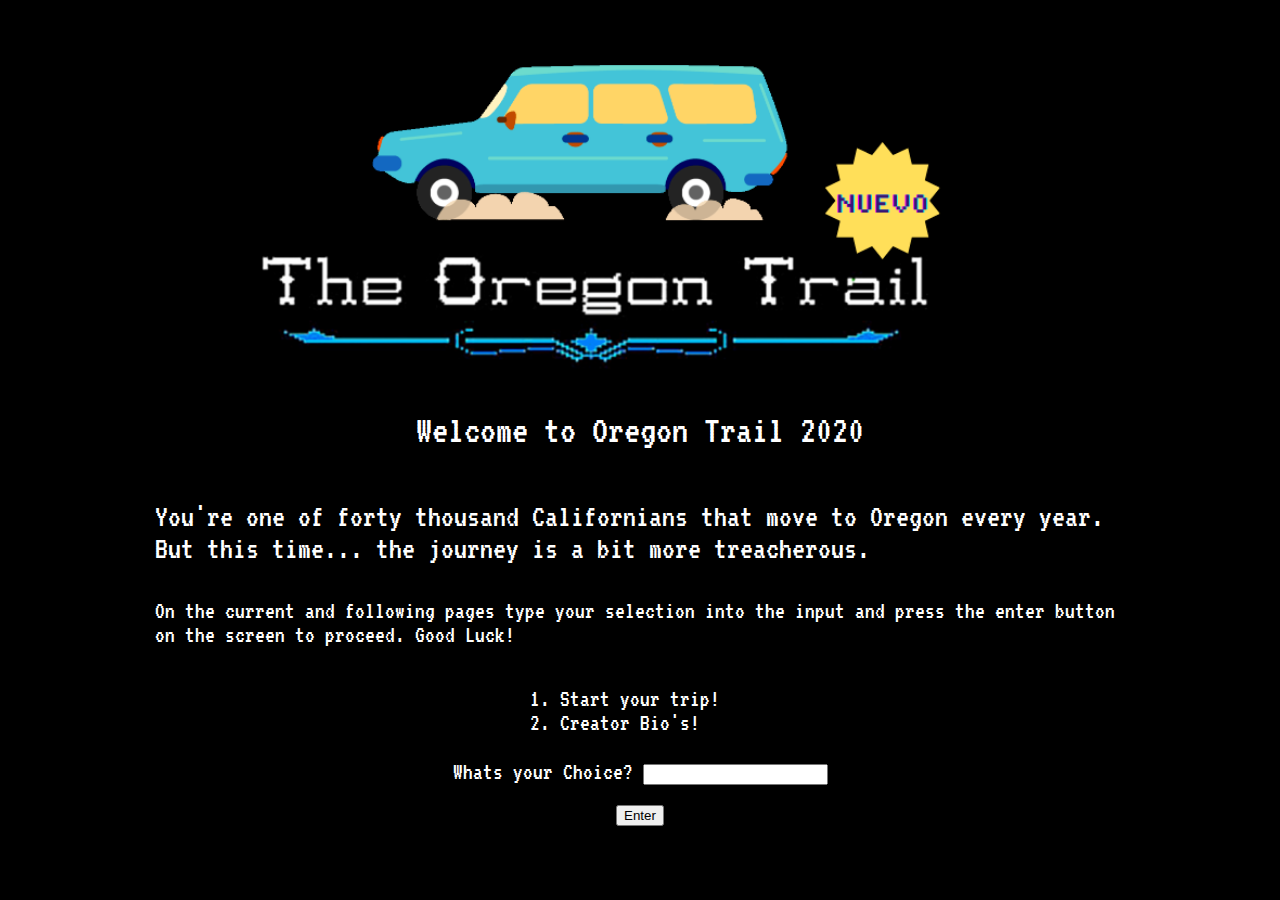
<file: index.html>
<!DOCTYPE html>
<html lang="en">

<head>
    <meta charset="UTF-8">
    <meta name="viewport" content="width=device-width, initial-scale=1.0">
    <meta http-equiv="X-UA-Compatible" content="ie=edge">
    <link href="https://fonts.googleapis.com/css2?family=VT323&display=swap" rel="stylesheet">
    <link rel="stylesheet" href="styles/reset.css">
    <link rel="stylesheet" href="styles/style.css">
    <link rel="stylesheet" href="styles/home.css">
    <title>Home</title>
</head>

<body>
    <header>
        <img src="./nuevo.png" alt="Oregon Trail Logo" width="900px"/>
    </header>
    <main>
        <div class="home-title">Welcome to Oregon Trail 2020</div>
        <div class="home-copy">
            You're one of forty thousand Californians that move to Oregon every year. But this time... the journey is a bit more treacherous.
        </div>
        <div class="home-instruction">
            On the current and following pages type your selection into the input and press the enter button on the screen to proceed. Good Luck!
        </div>
        <ol class="home-list">
            <li value="1" id="start-trip">
                Start your trip!
            </li>
            <li value="2" id="bios">
                Creator Bio's!
            </li>
        </ol>


        <label class="user-input">
            Whats your Choice? <input type="number" />
        </label>
        <button id="enter-key" class="enter-style">Enter</button>
    </main>
    <footer>
        <div></div>
    </footer>

    <script type="module" src="./home.js"></script>
</body>

</html>
</file>
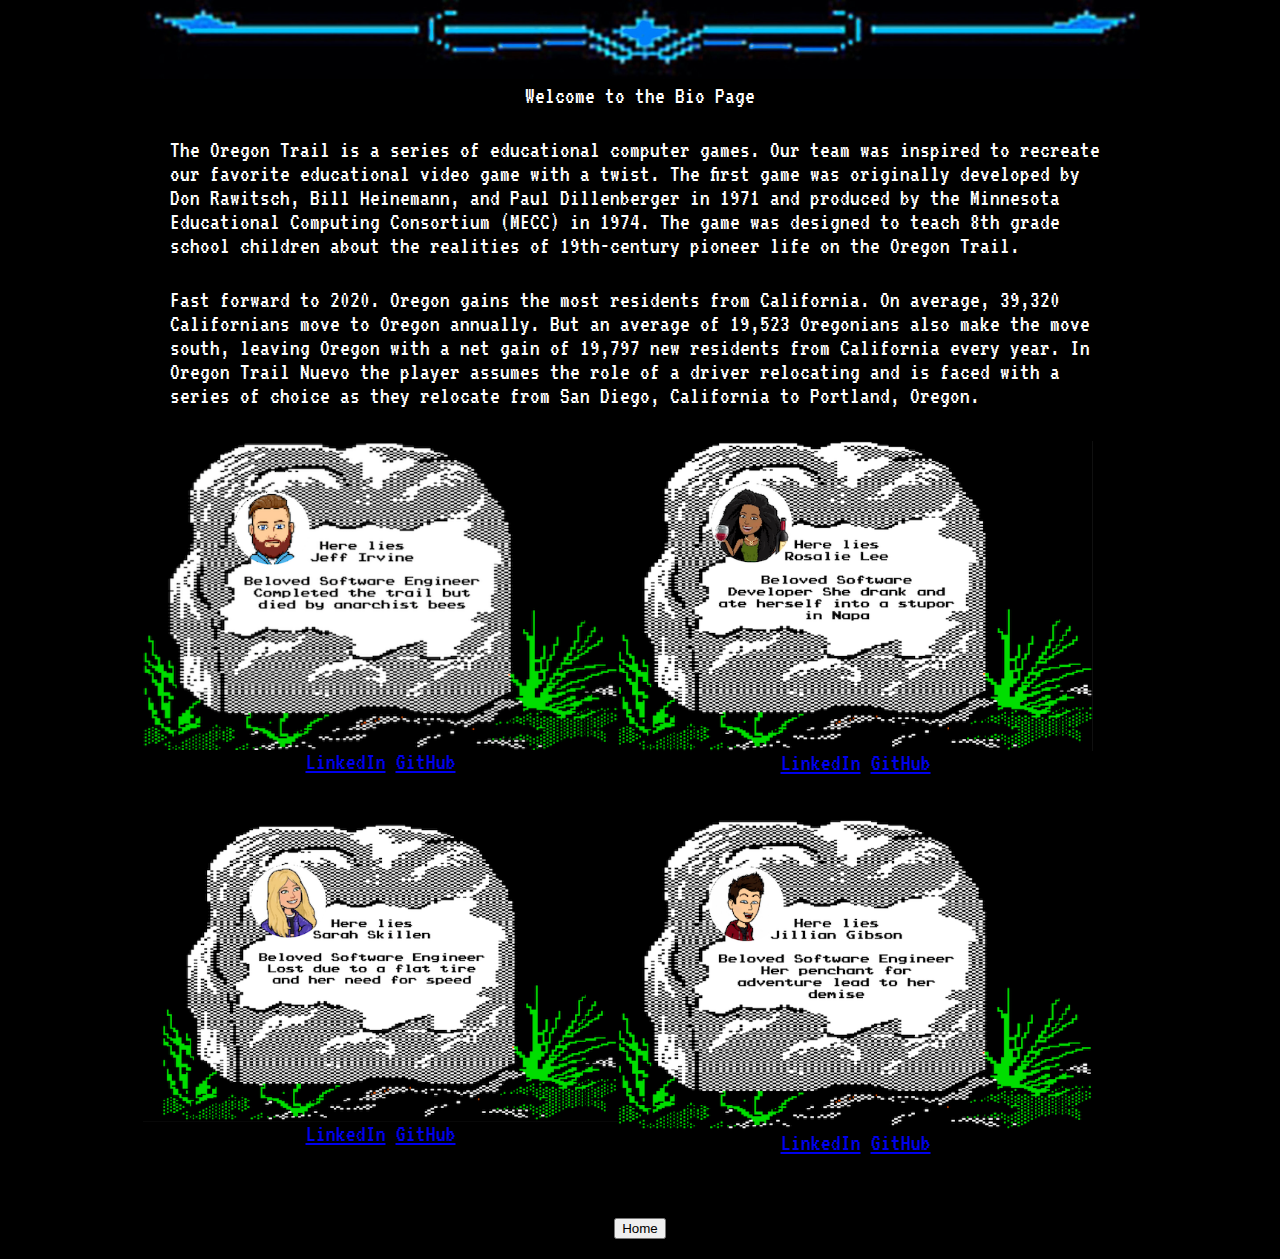
<file: bio/bio.html>
<!DOCTYPE html>
<html lang="en">

<head>
    <meta charset="UTF-8">
    <meta name="viewport" content="width=device-width, initial-scale=1.0">
    <meta http-equiv="X-UA-Compatible" content="ie=edge">
    <link href="https://fonts.googleapis.com/css2?family=VT323&display=swap" rel="stylesheet">
    <link rel="stylesheet" href="../styles/reset.css">
    <link rel="stylesheet" href="../styles/style.css">
    <link rel="stylesheet" href="../bio/bio.css">
    <title>Bio</title>
</head>

<body>
    <header>
        <img src='../assets/ot-banner.png' alt='Oregon Trail Logo' width="1000px"/>
    </header>
    <main>  
        <div>Welcome to the Bio Page</div>
        <section class="description">
            <p>
                The Oregon Trail is a series of educational computer games. Our team was inspired to recreate our favorite educational video game with a twist. The first game was originally developed by Don Rawitsch, Bill Heinemann, and Paul Dillenberger in 1971 and produced by the Minnesota Educational Computing Consortium (MECC) in 1974. The game was designed to teach 8th grade school children about the realities of 19th-century pioneer life on the Oregon Trail. 
            </p>
            <p> Fast forward to 2020. Oregon gains the most residents from California. On average, 39,320 Californians move to Oregon annually. But an average of 19,523 Oregonians also make the move south, leaving Oregon with a net gain of 19,797 new residents from California every year. In Oregon Trail Nuevo the player assumes the role of a driver relocating and is faced with a series of choice as they relocate from San Diego, California to Portland, Oregon.</p>
        </section>
        <section class="bio-style">
            <div class="stone-link">
                <img src="../assets/bio/jeff-tomb.png" width="475px"/>
                <div class="link">
                    <a href="https://www.linkedin.com/in/irvinejeff/">LinkedIn</a>
                    <a href="https://github.com/jeffIrvine/">GitHub</a>
                </div>
            </div>
            <div class="stone-link">
                <img src="../assets/bio/rosalie-tomb.png" width="475px"/>
                <div class="link">
                    <a href="https://www.linkedin.com/in/rosalielee/">LinkedIn</a>
                    <a href="https://github.com/rosalie337/">GitHub</a>
                </div>
            </div>
            <div class="stone-link">
                <img src="../assets/bio/sarah-tomb.png" width="475px"/>
                <div class="link">
                    <a href="https://www.linkedin.com/in/sarah-skillen-7339b61b8/">LinkedIn</a>
                    <a href="https://github.com/sarah-svg">GitHub</a>
                </div>
            </div>
            <div class="stone-link">
                <img src="../assets/bio/jillian-tomb.png" width="475px"/>
                <div class="link">
                    <a href="https://www.linkedin.com/in/jillianlgibson/">LinkedIn</a>
                    <a href="https://github.com/jillianlg">GitHub</a>
                </div>
            </div>
        </section>
        <button id="back-to-home" class="space-bar-style">Home</button>


    </main>
    <footer>
        <div></div>
    </footer>

    <script type="module" src="bio.js"></script>
</body>

</html>
</file>
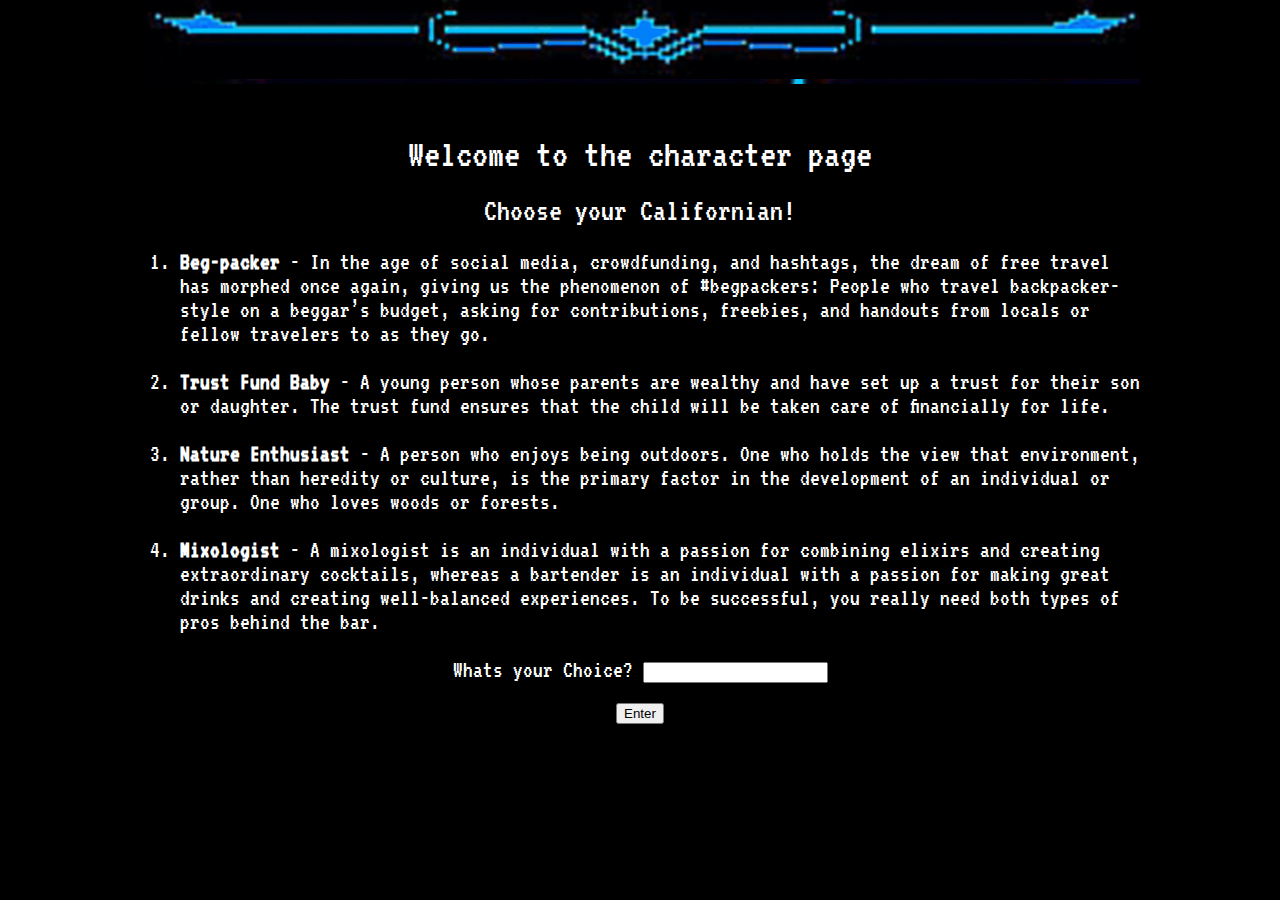
<file: character/character.html>
<!DOCTYPE html>
<html lang="en">

<head>
    <meta charset="UTF-8">
    <meta name="viewport" content="width=device-width, initial-scale=1.0">
    <meta http-equiv="X-UA-Compatible" content="ie=edge">
    <link href="https://fonts.googleapis.com/css2?family=VT323&display=swap" rel="stylesheet">
    <link rel="stylesheet" href="../styles/style.css">
    <link rel="stylesheet" href="./character.css">
    <title>Character</title>
</head>

<body>
    <header>
        <img src='../assets/ot-banner.png' alt='Oregon Trail Logo' width="1000px"/>
    </header>
    <main>  
        <div class="welcome-title">Welcome to the character page</div>
        <div class="instruction-div">
            Choose your Californian! 
        </div>
        <ol class="character-list">
            <li id="character1" value="1">
                <strong>Beg-packer</strong> - In the age of social media, crowdfunding, and hashtags, the dream of free travel has morphed once again, giving us the phenomenon of #begpackers: People who travel backpacker-style on a beggar’s budget, asking for contributions, freebies, and handouts from locals or fellow travelers to as they go.
            </li>
            <br>
            <li id="character2" value="2">
                <strong>Trust Fund Baby</strong> - A young person whose parents are wealthy and have set up a trust for their son or daughter. The trust fund ensures that the child will be taken care of financially for life.

            </li>
            <br>
            <li id="character3" value="3">
                <strong>Nature Enthusiast</strong> - A person who enjoys being outdoors. One who holds the view that environment, rather than heredity or culture, is the primary factor in the development of an individual or group. One who loves woods or forests.

            </li>
            <br>
            <li id="character4" value="4">
                <strong>Mixologist</strong> - A mixologist is an individual with a passion for combining elixirs and creating extraordinary cocktails, whereas a bartender is an individual with a passion for making great drinks and creating well-balanced experiences. To be successful, you really need both types of pros behind the bar.

            </li>
        </ol>

        <label class="user-input"> 
        Whats your Choice? <input type="number" value="number-input" />
        </label>
        <button id="enter-key" class="enter-style">Enter</button>
    </main>
    <footer>
        <div></div>
    </footer>

    <script type="module" src="character.js"></script>
</body>

</html>
</file>
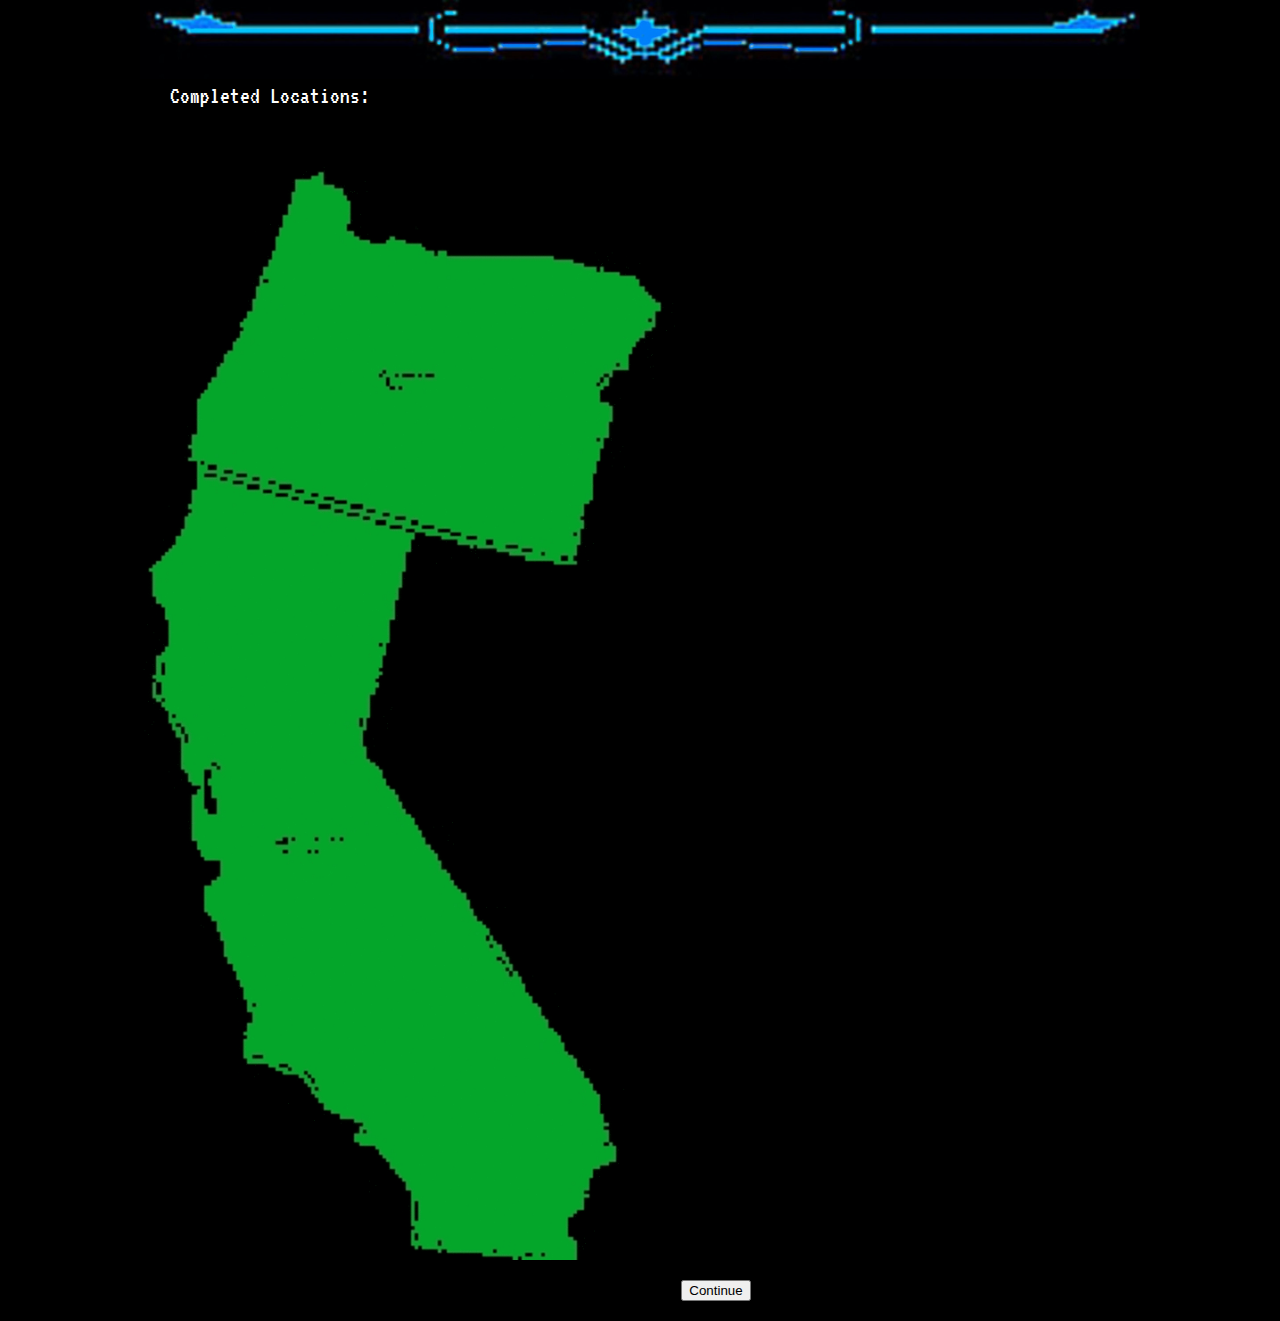
<file: map/map.html>
<!DOCTYPE html>
<html lang="en">

<head>
    <meta charset="UTF-8">
    <meta name="viewport" content="width=device-width, initial-scale=1.0">
    <meta http-equiv="X-UA-Compatible" content="ie=edge">
    <link href="https://fonts.googleapis.com/css2?family=VT323&display=swap" rel="stylesheet">
    <link rel="stylesheet" href="../styles/reset.css">
    <link rel="stylesheet" href="../styles/style.css">
    <link rel="stylesheet" href="./map.css">
    <title>Map</title>
</head>

<body>
    <header>
        <img src='../assets/ot-banner.png' alt='Oregon Trail Logo' width="1000px"/>
        <p class="completed-loctions">Completed Locations:</p>
    </header>
    <main> 
    <nav id="map">
    <ul>
    </ul>
    </nav>
        <button id="space-bar" class="space-bar-style">Continue</button>
    </main>
    <footer>
        <div></div>
    </footer>
    <script type="module" src="./map.js"></script>
</body>

</html>
</file>
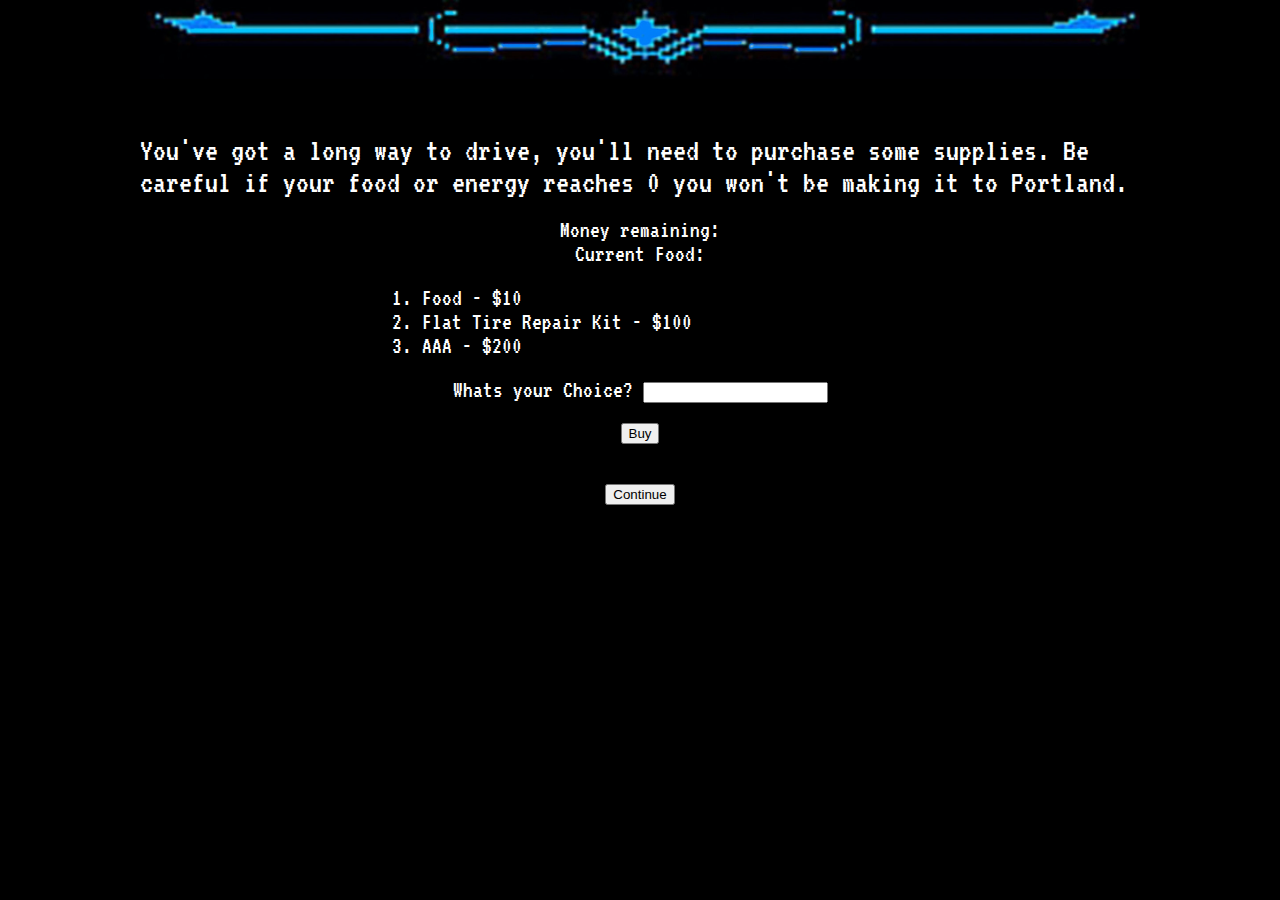
<file: store/supply-store.html>
<!DOCTYPE html>
<html lang="en">

<head>
    <meta charset="UTF-8">
    <meta name="viewport" content="width=device-width, initial-scale=1.0">
    <meta http-equiv="X-UA-Compatible" content="ie=edge">
    <link href="https://fonts.googleapis.com/css2?family=VT323&display=swap" rel="stylesheet">
    <link rel="stylesheet" href="../styles/reset.css">
    <link rel="stylesheet" href="../styles/style.css">
    <link rel="stylesheet" href="./supply-store.css">
    <title>Supply Store</title>
</head>

<body>
    <header>
        <img src='../assets/ot-banner.png' alt='Oregon Trail Logo' width="1000px"/>
    </header>
    <main>
        <div class="store-instruction">
            You've got a long way to drive, you'll need to purchase some supplies. Be careful if your food or energy reaches 0 you won't be making it to Portland.
        </div>
        <div>Money remaining:<span  id="character-money"></span></div>
        <div>Current Food:<span  id="character-food"></span></div>
    <ol class="supply-store-list">

            <li id="Food">
                Food - $10
        </li>
        <li id="flat-tire">
            Flat Tire Repair Kit - $100
            </li>
            <li id="triple-a">
                AAA - $200              
            </li>
        </ol>
    <label class="user-input"> 
        Whats your Choice? <input type="number" value="number-input" />
        </label>
        <button id="buy-key" class="buy-style">Buy</button>
        <button id="trunk-button">Continue</button>
    </main>
    <footer>
        <div></div>
    </footer>

    <script type="module" src="supply-store.js"></script>
</body>

</html>
</file>
<file: styles/style.css>
* {
    box-sizing: border-box;
}

html, body {
    height: 100%;
    width: 100%;
    margin: 0 auto;
}

body {
    font-family: 'VT323', monospace;
    background-color: black;
    color: white;
    font-size: 1.5rem;
    max-width: 1000px;
}

main {
    display: flex;
    flex-direction: column;
    flex-wrap: wrap;
    justify-content: center;
    align-items: center;
}

content {
    width: 80%;
}

button {
    margin: 20px;
}
</file>
<file: styles/home.css>
header {
margin-bottom: 20px;
}
main {
    width: 1000;
}

.home-instruction , .home-copy {
    margin: 15px;
}

.home-list {
    margin: 25px;
}
.home-title {
    font-size: 2.5rem;
}

.home-copy {
    margin-top: 50px;
    margin-bottom: 20px;
    font-size: 2rem;
}

.home-instruction {
    font-size: 1.5rem;
}
</file>
<file: bio/bio.css>
.bio-style {
    display: flex;
    flex-direction: row;
    flex-wrap: wrap;
    margin: 3px;
}

.stone-link {
    display: flex;
    flex-direction: column;
    align-self: center;
    flex-wrap: wrap;
    justify-content: center;
    align-items: center;
    margin-bottom: 20px;
}

.link {
    margin-bottom: 20px;
}

p {
    margin: 30px;
}
</file>
<file: character/character.css>
header {
    background-image: url(../assets/ot-banner.png);
    background-repeat: no-repeat;
}

.welcome-title {
    margin-top: 50px;
    margin-bottom: 20px;
    font-size: 2.5rem;
}

.instruction-div {
    font-size: 2rem;
}
</file>
<file: map/map.css>
#map {
    position: relative;
    background-image: url("../assets/map.png");
    background-size: contain;
    background-repeat: no-repeat;
    width: 90vw;
    height: calc(90vw * 500 / 500);
    margin: auto;
}
ul {
    position: relative;
}

li, .landmark {
    position: absolute;
    color: white;
    text-shadow: 1px 1px 1px rgba(54, 54, 54, 0.632);
    font-size: .9em;
}

li, .landmark.completed:after {
    content: ' ✔';
    display: flex;
    flex-direction: row;
    flex-wrap: wrap;
    justify-content: space-between;
}

.completed-loctions {
    margin-left: 30px;
}
</file>
<file: store/supply-store.css>
.store-instruction {
    margin-top: 50px;
    margin-bottom: 20px;
    font-size: 2rem;
}

.supply-store-list {
    font-size: 1.5rem;
    margin-top: 20px;
}

.user-input {
    margin-top: 20px;
}
</file>
